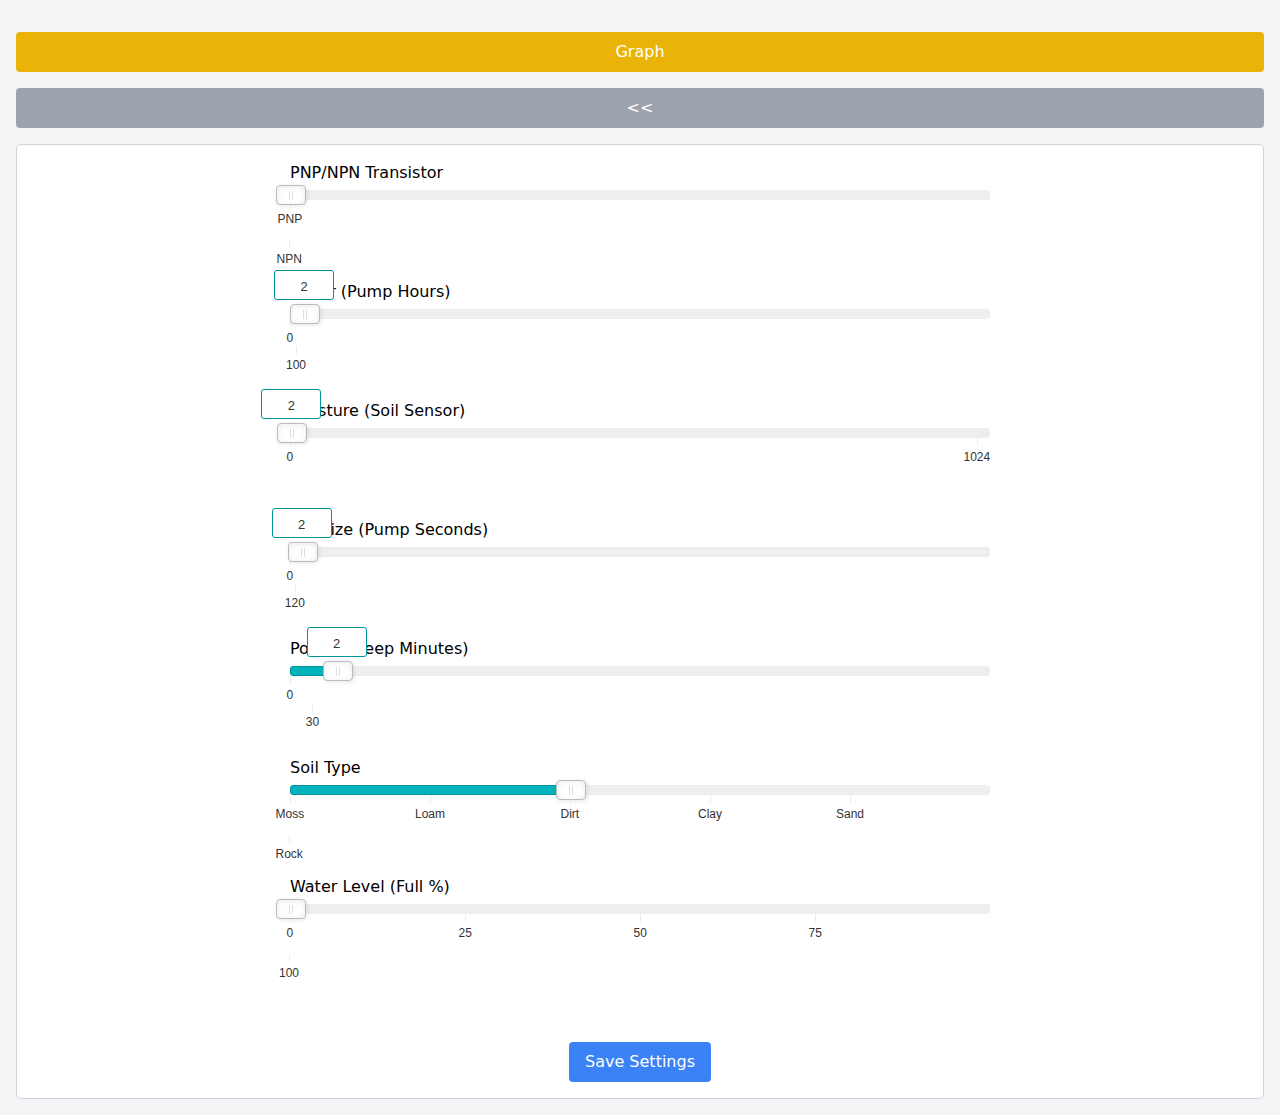
<file: Web/mobile/settings.html>
<!DOCTYPE html>
<html>
    <head>
        <title>tiny plant - mobile</title>
        <meta charset="UTF-8">
        <meta name="viewport" content="width=device-width, initial-scale=1.0">
        <link rel="stylesheet" type="text/css" href="../css/tailwind.css">
        <link rel="stylesheet" type="text/css" href="css/rslider.css">
        <script src="js/rslider.js"></script>
        <script defer src="js/settings.js"></script>
        <script defer src="../js/common.js"></script>
    </head>
    <body class="bg-gray-100">
        <div class="items-center justify-center p-4">
            <button type="button" class="bg-yellow-500 hover:bg-yellow-600 text-white rounded w-full py-2 mt-4" onclick="">Graph</button>
            <button type="button" class="bg-gray-400 hover:bg-gray-500 text-white rounded w-full py-2 mt-4" onclick="window.location.href='index.html'"><<</button>
            <div class="bg-white border border-gray-300 rounded-[5px] mt-4">
                <div class="p-4">
                    <div class="slider-container">PNP/NPN Transistor
                        <input type="text" id="pnp" name="pnp" class="slider"></div>
                    <div class="slider-container">Timer (Pump Hours)
                        <input type="text" id="timer" name="timer" class="slider"></div>
                    <div class="slider-container">Moisture (Soil Sensor)
                        <input type="text" id="moisture" name="moisture" class="slider"></div>
                    <div class="slider-container">Pot Size (Pump Seconds)
                    <input type="text" id="pot" name="pot" class="slider"></div>
                    <div class="slider-container">Power (Sleep Minutes)
                    <input type="text" id="power" name="power" class="slider"></div>
                    <div class="slider-container">Soil Type
                    <input type="text" id="soil" name="soil" class="slider"></div>
                    <div class="slider-container">Water Level (Full %)
                    <input type="text" id="water" name="water" class="slider"></div>
                    <center>
                        <br><br>
                        <button class="bg-blue-500 hover:bg-blue-600 text-white rounded py-2 px-4" onclick="">Save Settings</button>
                    </center>
                </div>
            </div>
        </div>
    </body>
</html>
</file>
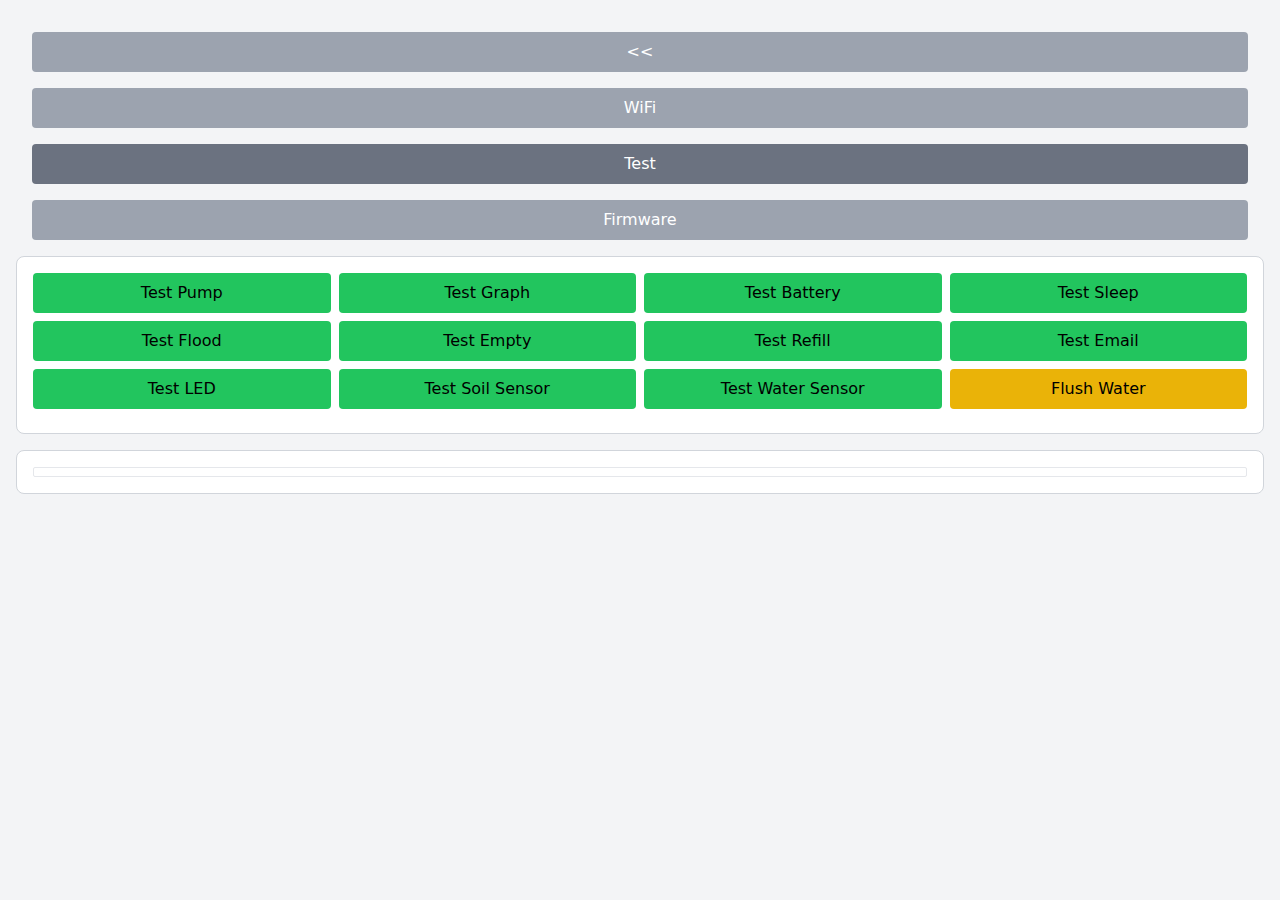
<file: Web/mobile/test.html>
<!DOCTYPE html>
<html>
    <head>
        <title>tiny plant - mobile</title>
        <meta charset="UTF-8">
        <meta name="viewport" content="width=device-width, initial-scale=1.0">
        <link rel="stylesheet" type="text/css" href="../css/tailwind.css">
        <link rel="stylesheet" type="text/css" href="css/rslider.css">
        <script src="js/rslider.js"></script>
        <script defer src="../js/common.js"></script>
        <script>
            var timerAlert;
            function testPump()
            {
                progressTimer(20, 0);
                var xhr = new XMLHttpRequest();
                xhr.open('GET', '/api?pump=1', true);
                xhr.send();
                xhr.onload = function() {
                    if (xhr.status == 200) {
                        if(xhr.responseText == 'Locked') {
                            PlantLogin();
                        }else{
                            setTimeout(function() { notify('', 'Pump OK', 'success') }, 3000);
                        }
                    }else{
                        notify('', 'Pump Test Failed', 'danger');
                    }
                };
            }

            function flushWater()
            {
                hideAllModals();
                document.getElementById('flush-Water').classList.remove('hidden');
                document.getElementById('modal-backdrop').classList.remove('hidden');

                var xhr = new XMLHttpRequest();
                document.getElementById('flush-water-start').onclick = function() {
                    xhr.open('GET', '/api?pump=2', true);
                    xhr.send();
                    xhr.onload = function() {
                        if (xhr.status == 200) {
                            notify('', 'Flush Started', 'success');
                            clearInterval(timerAlert);
                            timerAlert = setInterval(function() {
                                notify('', 'Running Flush ...', 'warning');
                            }, 5000);
                        }
                    }
                }
                document.getElementById('flush-water-stop').onclick = function() {
                    clearInterval(timerAlert);
                    xhr.open('GET', '/api?pump=0', true);
                    xhr.send();
                    xhr.onload = function() {
                        if (xhr.status == 200) {
                            clearInterval(timerAlert);
                            notify('', 'Flush Stopped', 'danger');
                        }
                    }
                }
            }
        </script>
    </head>
    <body class="bg-gray-100">
        <div class="fixed top-0 right-0 p-3 z-[2000]" id="notify"></div>
        <div class="fixed inset-0 bg-black opacity-50 hidden" id="modal-backdrop"></div>
        <div class="items-center justify-center p-4">
            <div class="grid grid-cols-1 lg:grid-cols-4 gap-4 m-4">
                <button type="button" class="bg-gray-400 hover:bg-gray-500 text-white rounded w-full py-2" onclick="window.location.href='index.html'"><<</button>
                <button type="button" class="bg-gray-400 hover:bg-gray-500 text-white rounded w-full py-2" onclick="window.location.href='wifi.html'">WiFi</button>
                <button type="button" class="bg-gray-500 hover:bg-gray-500 text-white rounded w-full py-2" onclick="window.location.href='test.html'">Test</button>
                <button type="button" class="bg-gray-400 hover:bg-gray-500 text-white rounded w-full py-2" onclick="window.location.href='firmware.html'">Firmware</button>
            </div>
            <div class="bg-white border border-gray-300 rounded-lg mt-4 mb-4 p-4">
                <div class="grid grid-cols-1 sm:grid-cols-4 gap-2 mb-2">
                    <div class="col-span-1">
                        <button class="bg-green-500 hover:bg-green-600 w-full py-2 rounded" type="button" id="testPump" onclick="testPump()">Test Pump</button>
                    </div>
                    <div class="col-span-1">
                        <button class="bg-green-500 hover:bg-green-600 w-full py-2 rounded" type="button" id="testGraph" onclick="testGraph()">Test Graph</button>
                    </div>
                    <div class="col-span-1">
                        <button class="bg-green-500 hover:bg-green-600 w-full py-2 rounded" type="button" id="testBattery" onclick="testBattery()">Test Battery</button>
                    </div>
                    <div class="col-span-1">
                        <button class="bg-green-500 hover:bg-green-600 w-full py-2 rounded" type="button" id="testSleep">Test Sleep</button>
                    </div>
                </div>
                <div class="grid grid-cols-1 sm:grid-cols-4 gap-2 mb-2">
                    <div class="col-span-1">
                        <button class="bg-green-500 hover:bg-green-600 w-full py-2 rounded" type="button" id="testFlood" onclick="testEmpty(0, true)">Test Flood</button>
                    </div>
                    <div class="col-span-1">
                        <button class="bg-green-500 hover:bg-green-600 w-full py-2 rounded" type="button" id="testEmpty" onclick="testEmpty(0, false)">Test Empty</button>
                    </div>
                    <div class="col-span-1">
                        <button class="bg-green-500 hover:bg-green-600 w-full py-2 rounded" type="button" id="testRefill" onclick="testRefill()">Test Refill</button>
                    </div>
                    <div class="col-span-1">
                        <button class="bg-green-500 hover:bg-green-600 w-full py-2 rounded" type="button" id="testSMTP" onclick="testEmail()">Test Email</button>
                    </div>
                </div>
                <div class="grid grid-cols-1 sm:grid-cols-4 gap-2 mb-2">
                    <div class="col-span-1">
                        <button class="bg-green-500 hover:bg-green-600 w-full py-2 rounded" type="button" id="testLED" onclick="testLED()">Test LED</button>
                    </div>
                    <div class="col-span-1">
                        <button class="bg-green-500 hover:bg-green-600 w-full py-2 rounded" type="button" id="testSoil" onclick="testSoil()">Test Soil Sensor</button>
                    </div>
                    <div class="col-span-1">
                        <button class="bg-green-500 hover:bg-green-600 w-full py-2 rounded" type="button" id="testWater" onclick="testWater()">Test Water Sensor</button>
                    </div>
                    <div class="col-span-1">
                        <button class="bg-yellow-500 hover:bg-yellow-600 w-full py-2 rounded" type="button" id="flushWater" onclick="flushWater()">Flush Water</button>
                    </div>
                </div>
            </div>
            <div class="bg-white border border-gray-300 rounded-lg mt-4">
                <div class="progress border rounded-sm m-4">
                    <div class="progress-bar bg-blue-500 h-2 rounded-sm" style="width:0%"></div>
                </div>
            </div>
        </div>
        <div class="fixed inset-0 flex items-center justify-center hidden modal" id="flush-Water">
            <div class="bg-white dark:bg-gray-800 p-4 rounded-lg w-full max-w-md mx-auto border border-gray-600 dark:border-gray-300">
                <div class="flex modal-header justify-between items-center border-b border-gray-600 dark:border-gray-300">
                    <h5 class="text-lg font-semibold text-gray-800 dark:text-white">Flush Water</h5>
                    <button id="close-modal" class="text-gray-500 hover:text-gray-800 dark:text-gray-400 dark:hover:text-gray-300 focus:outline-none text-2xl" onclick="hideModal(this)">&times;</button>
                </div>
                <p class="text-gray-800 dark:text-white">Empty large water containers.<br><span class="bg-yellow-500 font-semibold px-1 rounded-sm">Warning:</span> Pump will run until stopped!</p>
                <div class="flex justify-between">
                    <button type="button" class="bg-red-500 hover:bg-red-600 text-white rounded w-full py-2 mt-4 mr-2" id="flush-water-stop">Stop Pump</button>
                    <button type="button" class="bg-green-500 hover:bg-green-600 text-white rounded w-full py-2 mt-4 ml-2" id="flush-water-start">Start Pump</button>
                </div>
            </div>
        </div>
        <div class="fixed inset-0 flex items-center justify-center hidden modal" id="demo-lock">
            <div class="bg-white dark:bg-gray-800 p-4 rounded-lg w-full max-w-md mx-auto border border-gray-600 dark:border-gray-300">
                <div class="flex modal-header justify-between items-center border-b border-gray-600 dark:border-gray-300">
                    <h5 class="text-lg font-semibold text-gray-800 dark:text-white">Login</h5>
                    <button id="close-modal" class="text-gray-500 hover:text-gray-800 dark:text-gray-400 dark:hover:text-gray-300 focus:outline-none text-2xl" onclick="hideModal(this)">&times;</button>
                </div>
                <form method="POST" action="/login" id="demo-lock-form">
                    <input type="password" id="DemoPassword" name="password" class="border border-gray-300 dark:border-gray-600 focus:ring focus:ring-green-500 rounded-md p-2 w-full" placeholder="Password" required>
                    <button type="submit" class="bg-green-500 hover:bg-green-600 text-white rounded w-full px-4 py-2 mt-4" id="demo-lock-ok">Login</button>
                </form>
            </div>
        </div>
    </body>
</html>
</file>
<file: Web/mobile/css/rslider.css>
.rs-container *{box-sizing:border-box;-webkit-touch-callout:none;-webkit-user-select:none;-khtml-user-select:none;-moz-user-select:none;-ms-user-select:none;user-select:none}.rs-container{font-family:Arial,Helvetica,sans-serif;height:45px;position:relative}.rs-container .rs-bg,.rs-container .rs-selected{background-color:#eee;border:1px solid #ededed;height:10px;left:0;position:absolute;top:5px;width:100%;border-radius:3px}.rs-container .rs-selected{background-color:#00b3bc;border:1px solid #00969b;transition:all .2s linear;width:0}.rs-container.disabled .rs-selected{background-color:#ccc;border-color:#bbb}.rs-container .rs-pointer{background-color:#fff;border:1px solid #bbb;border-radius:4px;cursor:pointer;height:20px;left:-10px;position:absolute;top:0;transition:all .2s linear;width:30px;box-shadow:inset 0 0 1px #FFF,inset 0 1px 6px #ebebeb,1px 1px 4px rgba(0,0,0,.1)}.rs-container.disabled .rs-pointer{border-color:#ccc;cursor:default}.rs-container .rs-pointer::after,.rs-container .rs-pointer::before{content:'';position:absolute;width:1px;height:9px;background-color:#ddd;left:12px;top:5px}.rs-container .rs-pointer::after{left:auto;right:12px}.rs-container.sliding .rs-pointer,.rs-container.sliding .rs-selected{transition:none}.rs-container .rs-scale{left:0;position:absolute;top:5px;white-space:nowrap}.rs-container .rs-scale span{float:left;position:relative}.rs-container .rs-scale span::before{background-color:#ededed;content:"";height:8px;left:0;position:absolute;top:10px;width:1px}.rs-container.rs-noscale span::before{display:none}.rs-container.rs-noscale span:first-child::before,.rs-container.rs-noscale span:last-child::before{display:block}.rs-container .rs-scale span:last-child{margin-left:-1px;width:0}.rs-container .rs-scale span ins{color:#333;display:inline-block;font-size:12px;margin-top:20px;text-decoration:none}.rs-container.disabled .rs-scale span ins{color:#999}.rs-tooltip{color:#333;width:auto;min-width:60px;height:30px;background:#fff;border:1px solid #00969b;border-radius:3px;position:absolute;transform:translate(-50%,-35px);left:13px;text-align:center;font-size:13px;padding:6px 10px 0}.rs-container.disabled .rs-tooltip{border-color:#ccc;color:#999}
.slider-container {
    width: 90%;
    max-width: 700px;
    margin: 0 auto 50px;
}
</file>
